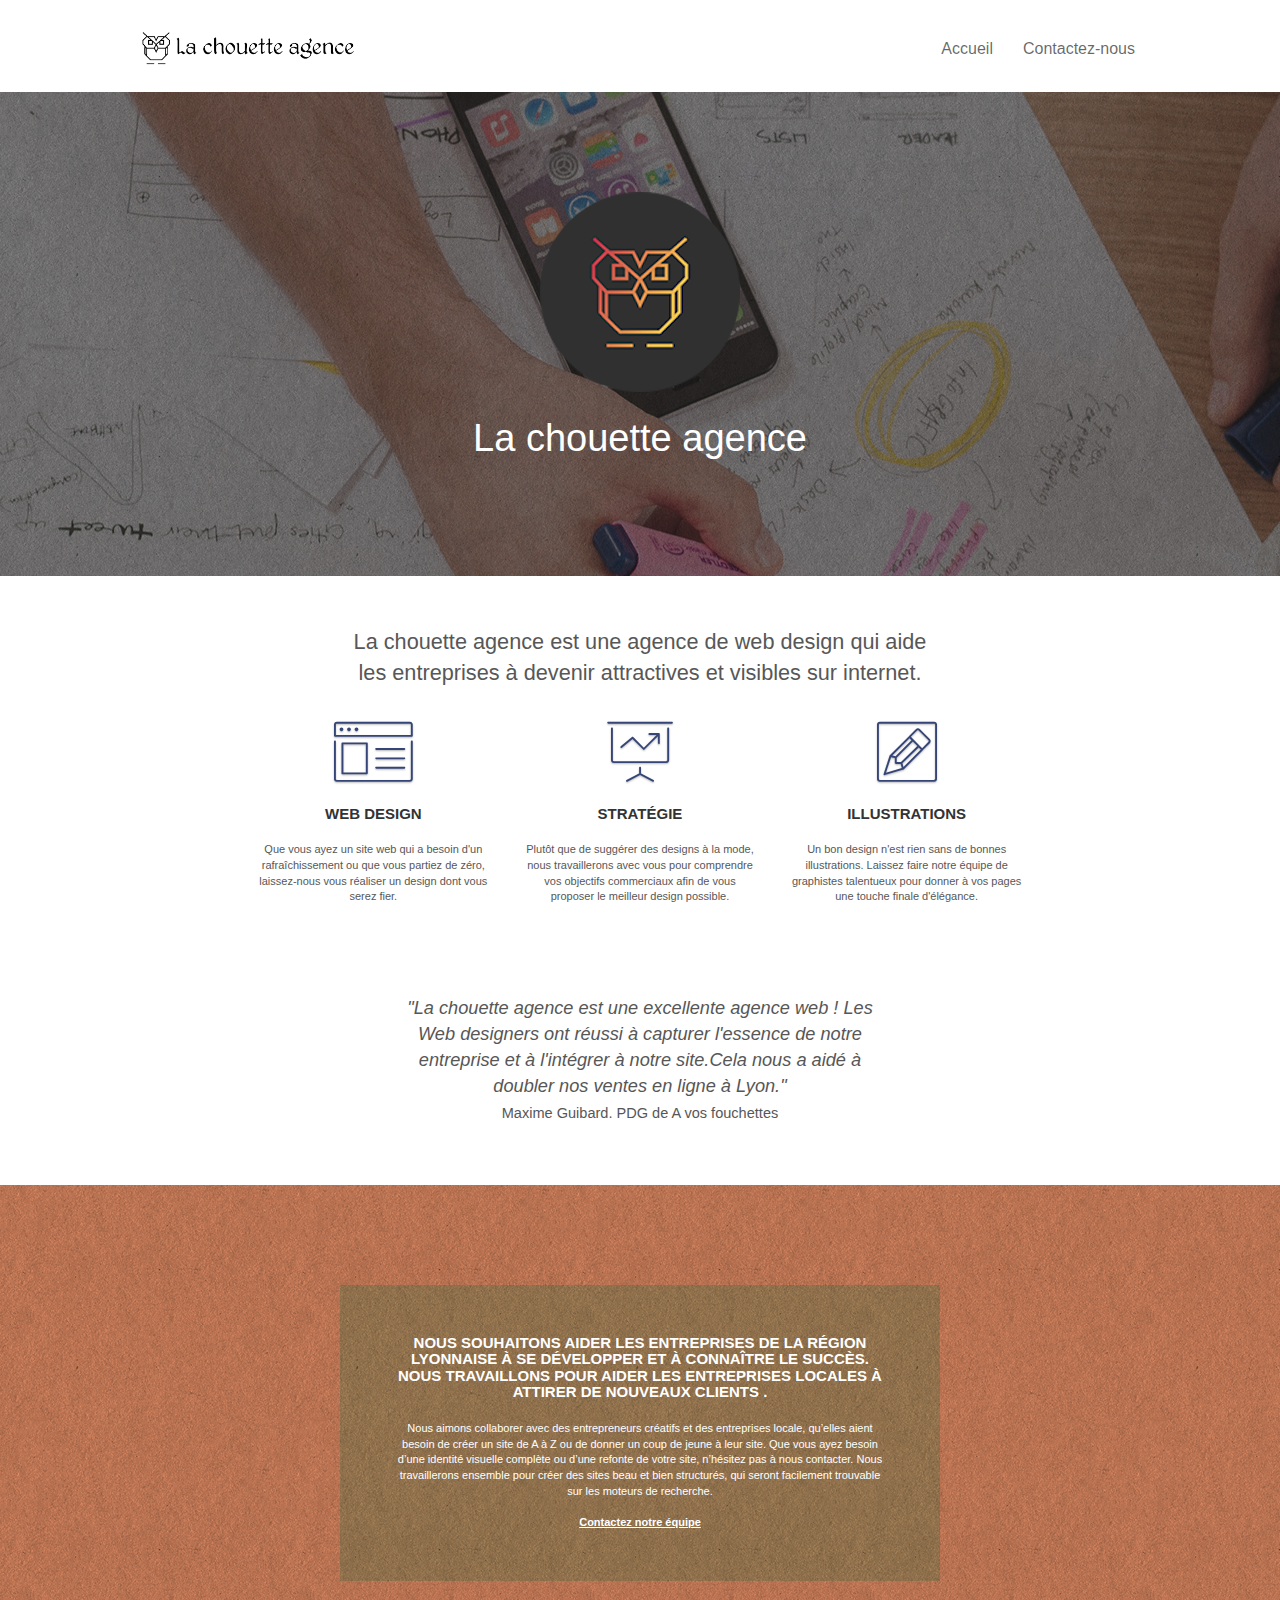
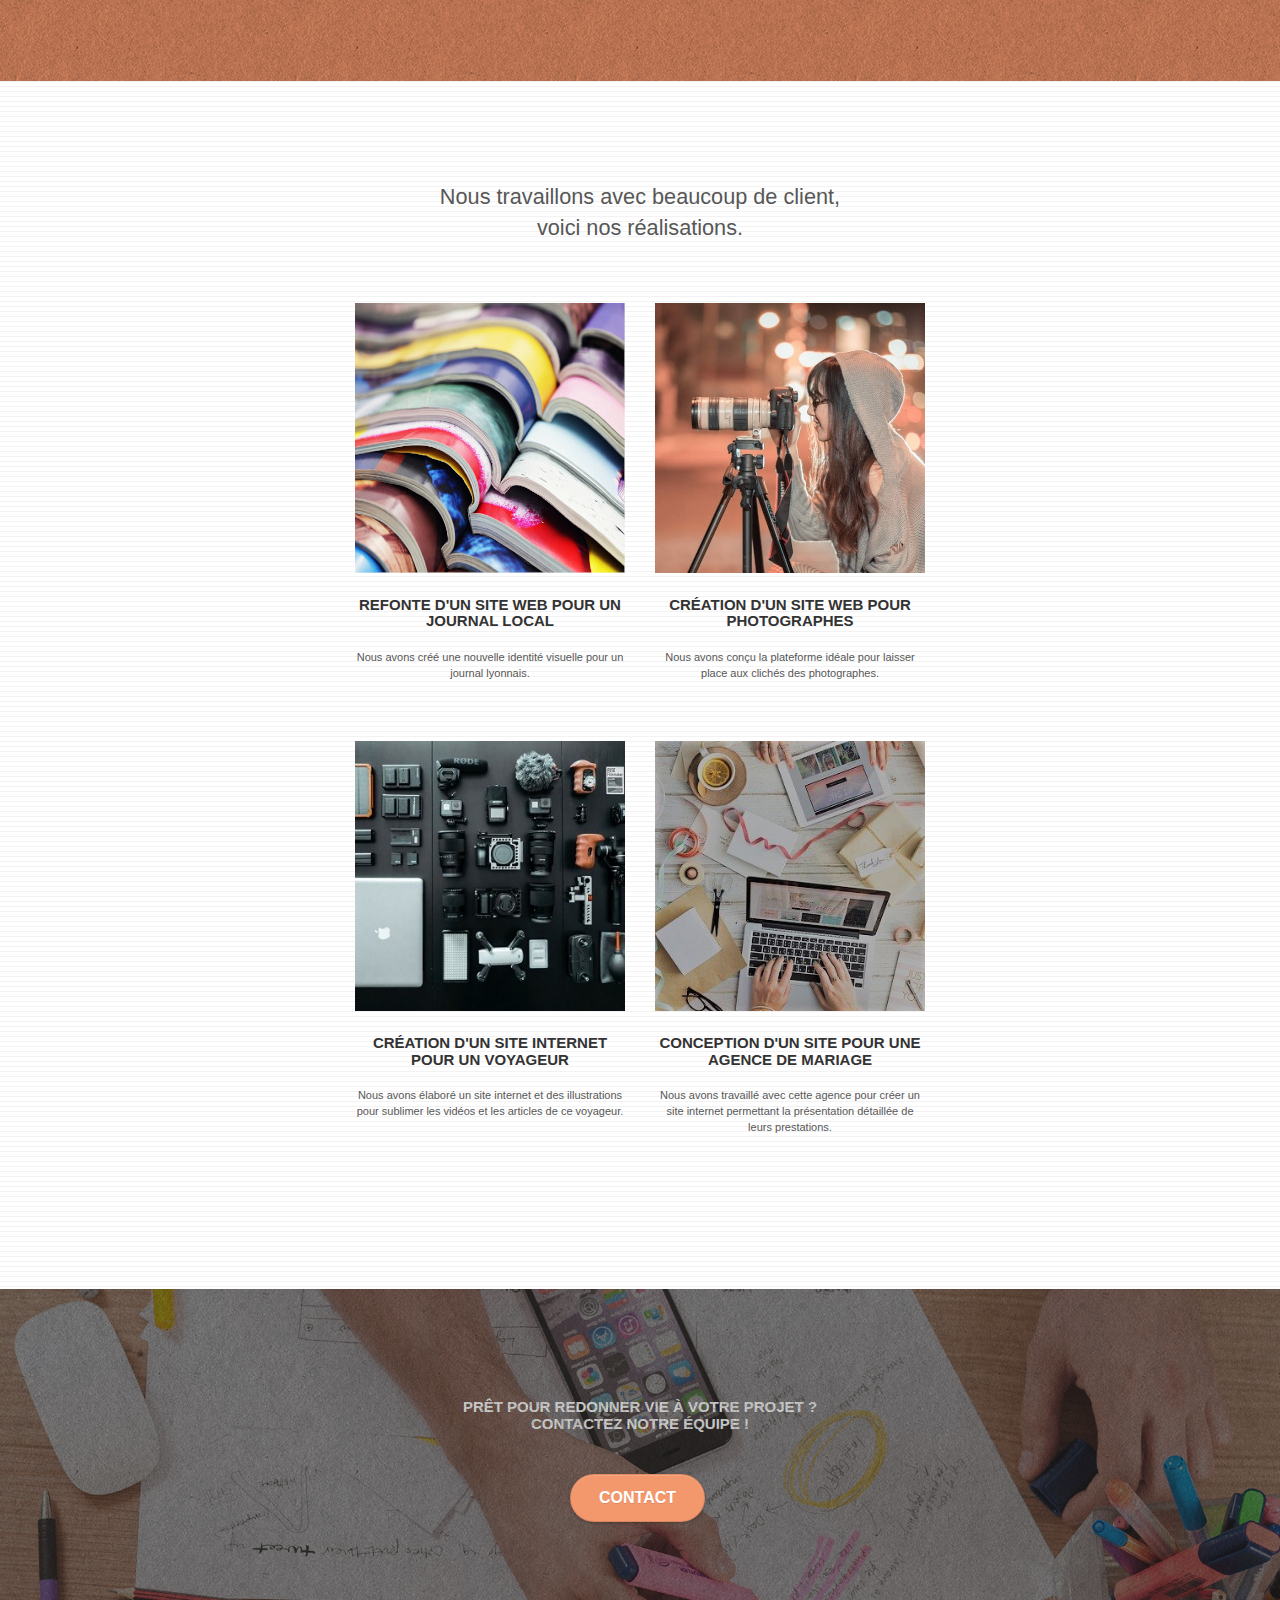
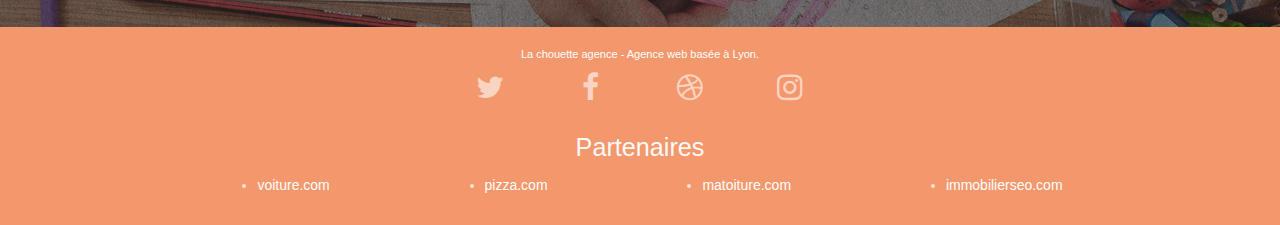
<file: index.html>
<!DOCTYPE html>
<html lang="fr" prefix="og: http://ogp.me/ns#">
<head>

	<meta charset="utf-8">
	<meta content="La chouette agence est une agence web design basée a Lyon qui aide les entreprises a devenir attractives et visibles sur internet" name="description">
	<meta content="width=device-width, initial-scale=1.0, viewport-fit=cover" name="viewport">
	<link href="favicon.jpg" rel="shortcut icon" type="image/png">

	<meta content="La chouette Agence" property="og:title">
	<meta content="website" property="og:type">
	<meta content="La chouette agence est une agence web design basée a Lyon qui aide les entreprises a devenir attractives et visibles sur internet" property="og:description">
	<meta content="https://huardyanis.github.io/projet-4/img/logo.png" property="og:image">
	<meta content="image/jpg" property="og:image:type">
	<meta content="Logo la chouette Agence" property="og:image:alt">
	<meta content="https://huardyanis.github.io/projet-4/" property="og:url">
	<meta content="200" property="og:image:width">
	<meta content="200" property="og:image:height">

	<link href="./css/bootstrap.min.css" rel="stylesheet" type="text/css">
	<link href="style.min.css" rel="stylesheet" type="text/css">
	<link href="./css/font-awesome.min.css" rel="stylesheet" type="text/css">
	<link href="./css/et-line.min.css" rel="stylesheet" type="text/css">

	<script src="./js/jquery-2.1.0.min.js" defer></script>
	<script src="./js/bootstrap.min.js" defer></script>
	<script src="./js/blocs.min.js" defer></script>
	<script defer src="./js/jquery.touchSwipe.min.js" defer></script>
	<script src="./js/gmaps.min.js" defer></script>

	<title>La chouette agence</title>

	<!-- Analytics -->

	<!-- Global site tag (gtag.js) - Google Analytics -->

	<script async src="https://www.googletagmanager.com/gtag/js?id=UA-167858997-1"></script>
	<script>
	    window.dataLayer = window.dataLayer || [];
	    function gtag(){dataLayer.push(arguments);}
	    gtag('js', new Date());

	    gtag('config', 'UA-167858997-1');
	</script>
	<!-- Analytics END -->	

</head>

<body>
	<!-- Principal conteneur -->
	<div class="page-container">
		<!-- bloc-0 -->
		<header class="bloc bgc-white l-bloc" id="bloc-0">
			<div class="container bloc-sm">
				<nav class="navbar row">
					<div class="navbar-header">
						<a class="navbar-brand" href="index.html"><img alt="paris web design logo agence web meilleure agence" src="img/la-chouette-agence.png"></a> <button class="ui-navbar-toggle navbar-toggle" data-target=".navbar-1" data-toggle="collapse" id="nav-toggle" type="button"><span class="sr-only">Toggle navigation</span><span class="icon-bar"></span><span class="icon-bar"></span><span class="icon-bar"></span></button>
					</div>
					<div class="collapse navbar-collapse navbar-1 special-dropdown-nav">
						<ul class="site-navigation nav navbar-nav">
							<li>
								<a href="index.html">Accueil</a>
							</li>
							<li>
								<a href="page2.html">Contactez-nous</a>
							</li>
						</ul>
					</div>
				</nav>
			</div>
		</header><!-- bloc-0 END -->
		<!-- bloc-1-presentation -->
		<section class="bloc bgc-dark-slate-blue bg-banniere d-bloc bg-t-edge bloc-bg-texture texture-paper b-parallax" id="bloc-1-hero">
			<div class="container bloc-lg">
				<div class="row tight-width-whitespace">
					<div class="col-sm-12">
						<img alt="La chouette agence, agence web paris, création logo paris" class="center-block image-resize-mode" src="img/logo.png">
						<h2 class="text-center hero-bloc-text tc-white">La chouette agence</h2>
					</div>
				</div>
			</div>
		</section><!-- bloc-1-presentation END -->
		<!-- bloc-2-services -->
		<section class="bloc bgc-white l-bloc" id="bloc-2-services">
			<div class="container bloc-md">
				<div class="row">
					<div class="col-sm-12 text-center">
						<p id="modif_text1">La chouette agence est une agence de web design qui aide<br>
						les entreprises à devenir attractives et visibles sur internet.</p>
					</div>
				</div>
				<div class="row voffset-lg med-width-whitespace">
					<article class="col-sm-4">
						<div class="text-center">
							<span class="et-icon-browser sm-shadow icon-dark-slate-blue icons icon-lg"></span>
						</div>
						<h3 class="mg-md text-center">Web design</h3>
						<p class="text-center">Que vous ayez un site web qui a besoin d'un rafraîchissement ou que vous partiez de zéro, laissez-nous vous réaliser un design dont vous serez fier.</p>
					</article>
					<article class="col-sm-4">
						<div class="text-center">
							<span class="et-icon-presentation sm-shadow icon-dark-slate-blue icons icon-lg"></span>
						</div>
						<h3 class="mg-md text-center">Stratégie</h3>
						<p class="text-center">Plutôt que de suggérer des designs à la mode, nous travaillerons avec vous pour comprendre vos objectifs commerciaux afin de vous proposer le meilleur design possible.<br></p>
					</article>
					<article class="col-sm-4">
						<div class="text-center">
							<span class="et-icon-edit sm-shadow icon-dark-slate-blue icons icon-lg"></span>
						</div>
						<h3 class="mg-md text-center">Illustrations</h3>
						<p class="text-center">Un bon design n'est rien sans de bonnes illustrations. Laissez faire notre équipe de graphistes talentueux pour donner à vos pages une touche finale d'élégance.</p>
					</article>
				</div>
				<div class="row voffset-lg voffset">
					<div class="col-xs-12 col-md-8 col-md-offset-2 text-center">
						<p id="modif_text2">"La chouette agence est une excellente agence web ! Les<br>
						Web designers ont réussi à capturer l'essence de notre<br>
						entreprise et à l'intégrer à notre site.Cela nous a aidé à<br>
						doubler nos ventes en ligne à Lyon."<br>
						<span id="modif_span_text2">Maxime Guibard. PDG de A vos fouchettes</span></p>
					</div>
				</div>
			</div>
		</section><!-- bloc-2-services END -->
		<!-- bloc-3-what-i-do -->
		<section class="bloc tc-white bgc-atomic-tangerine bg-presentation d-bloc bloc-bg-texture texture-paper b-parallax" id="bloc-3-what-i-do">
			<div class="container bloc-lg">
				<article class="row tight-width-whitespace black-background">
					<div class="col-sm-12">
						<h3 class="mg-md text-center tc-white">Nous souhaitons aider les entreprises de la région Lyonnaise à se développer et à connaître le succès. Nous travaillons pour aider les entreprises locales à attirer de nouveaux clients .<br></h3>
						<p class="text-center white">Nous aimons collaborer avec des entrepreneurs créatifs et des entreprises locale, qu’elles aient besoin de créer un site de A à Z ou de donner un coup de jeune à leur site. Que vous ayez besoin d’une identité visuelle complète ou d’une refonte de votre site, n’hésitez pas à nous contacter. Nous travaillerons ensemble pour créer des sites beau et bien structurés, qui seront facilement trouvable sur les moteurs de recherche.<br>
						<br>
						<a class="ltc-white bold-link" href="page2.html">Contactez notre équipe</a><br></p>
					</div>
				</article>
			</div>
		</section><!-- bloc-3-what-i-do END -->
		<!-- bloc-4-portfolio -->
		<section class="bloc bgc-white bg-lines-h2-bg bg-repeat l-bloc" id="bloc-4-portfolio">
			<div class="container bloc-lg">
				<div class="row">
					<div class="col-sm-12 text-center">
						<p id="modif_text3">Nous travaillons avec beaucoup de client,<br>
						voici nos réalisations.</p>
					</div>
				</div>
				<div class="row tight-width-whitespace portfolio-row">
					<article class="col-sm-6">
						<a data-caption="Refonte d'un site web pour un journal local" data-frame="snapshot-lb" data-gallery-id="gallery-1" data-lightbox="img/1.jpg" href="#"><img alt="paris web design logo agence web meilleure agence et refonte site web journal" class="img-responsive portfolio-thumb img_1" src="img/1.jpg"></a>
						<h3 class="mg-md text-center">Refonte d'un site web pour un journal local</h3>
						<p class="text-center">Nous avons créé une nouvelle identité visuelle pour un journal lyonnais.</p>
					</article>
					<article class="col-sm-6">
						<a data-caption="Création d'un site web pour photographes" data-frame="snapshot-lb" data-gallery-id="gallery-1" data-lightbox="img/2.jpg" href="#"><img alt="paris web design logo agence web meilleure agence, Création d'un site web pour photographes" class="img-responsive portfolio-thumb img_1" src="img/2.jpg"></a>
						<h3 class="mg-md text-center">Création d'un site web pour photographes</h3>
						<p class="text-center">Nous avons conçu la plateforme idéale pour laisser place aux clichés des photographes.</p>
					</article>
				</div>
				<div class="row tight-width-whitespace portfolio-row">
					<article class="col-sm-6">
						<a data-caption="Création d'un site internet pour un voyageur" data-frame="snapshot-lb" data-gallery-id="gallery-1" data-lightbox="img/3.jpg" href="#"><img alt="paris web design logo agence web meilleure agence, Création d'un site web pour voyageur" class="img-responsive portfolio-thumb img_2" src="img/3.jpg"></a>
						<h3 class="mg-md text-center">Création d'un site internet pour un voyageur</h3>
						<p class="text-center">Nous avons élaboré un site internet et des illustrations pour sublimer les vidéos et les articles de ce voyageur.</p>
					</article>
					<article class="col-sm-6">
						<a data-caption="Conception d'un site pour une agence de mariage" data-frame="snapshot-lb" data-gallery-id="gallery-1" data-lightbox="img/4.jpg" href="#"><img alt="paris web design logo agence web meilleure agence, Création d'un site web pour agence de mariage" class="img-responsive portfolio-thumb img_2" src="img/4.jpg"></a>
						<h3 class="mg-md text-center">Conception d'un site pour une agence de mariage</h3>
						<p class="text-center">Nous avons travaillé avec cette agence pour créer un site internet permettant la présentation détaillée de leurs prestations.</p>
					</article>
				</div>
			</div>
		</section><!-- bloc-4-portfolio END -->
		<!-- bloc-5-cta -->
		<section class="bloc bgc-dark-slate-blue bg-banniere d-bloc bloc-bg-texture texture-paper" id="bloc-5-cta">
			<div class="container bloc-lg">
				<div class="row">
					<h3 class="mg-md text-center tc-white">Prêt pour redonner vie à votre projet ?<br>
					Contactez notre équipe !</h3>
					<div class="col-sm-12 text-center">
						<a class="btn btn-atomic-tangerine btn-clean btn-rd btn-lg cta-hero" href="page2.html">Contact</a>
					</div>
				</div>
			</div>
		</section><!-- bloc-5-cta END -->
		<!-- Footer - bloc-8 -->
		<footer class="bloc bgc-atomic-tangerine d-bloc" id="bloc-8">
			<div class="container bloc-sm">
				<div class="row">
					<div class="col-sm-12">
						<p class="text-center white">La chouette agence - Agence web basée à Lyon.<br></p>
						<div class="row row-no-gutters social" id="reseaux">
							<div class="col-sm-3">
								<div class="text-center">
									<a class="social" href="index.html"><span class="fa fa-twitter icon-md"></span></a>
								</div>
							</div>
							<div class="col-sm-3">
								<div class="text-center">
									<a class="social" href="index.html"><span class="fa fa-facebook icon-md"></span></a>
								</div>
							</div>
							<div class="col-sm-3">
								<div class="text-center">
									<a class="social" href="index.html"><span class="fa fa-dribbble icon-md"></span></a>
								</div>
							</div>
							<div class="col-sm-3">
								<div class="text-center">
									<a class="social" href="index.html"><span class="fa fa-instagram icon-md"></span></a>
								</div>
							</div>
						</div>
						<div class="row">
							<div class="col-sm-4">
								<p id="partner">Partenaires</p>
								<ul id="ul_partner">
									<li>
										<a href="voiture.com">voiture.com</a>
									</li>
									<li>
										<a href="pizza.com">pizza.com</a>
									</li>
									<li>
										<a href="matoiture.com">matoiture.com</a>
									</li>
									<li>
										<a href="immobilierseo.com">immobilierseo.com</a>
									</li>
								</ul>
							</div>
						</div>
					</div>
				</div>
			</div>
		</footer><!-- Footer - bloc-8 END -->
	</div><!-- Principal conteneur END -->
</body>
</html>
</file>
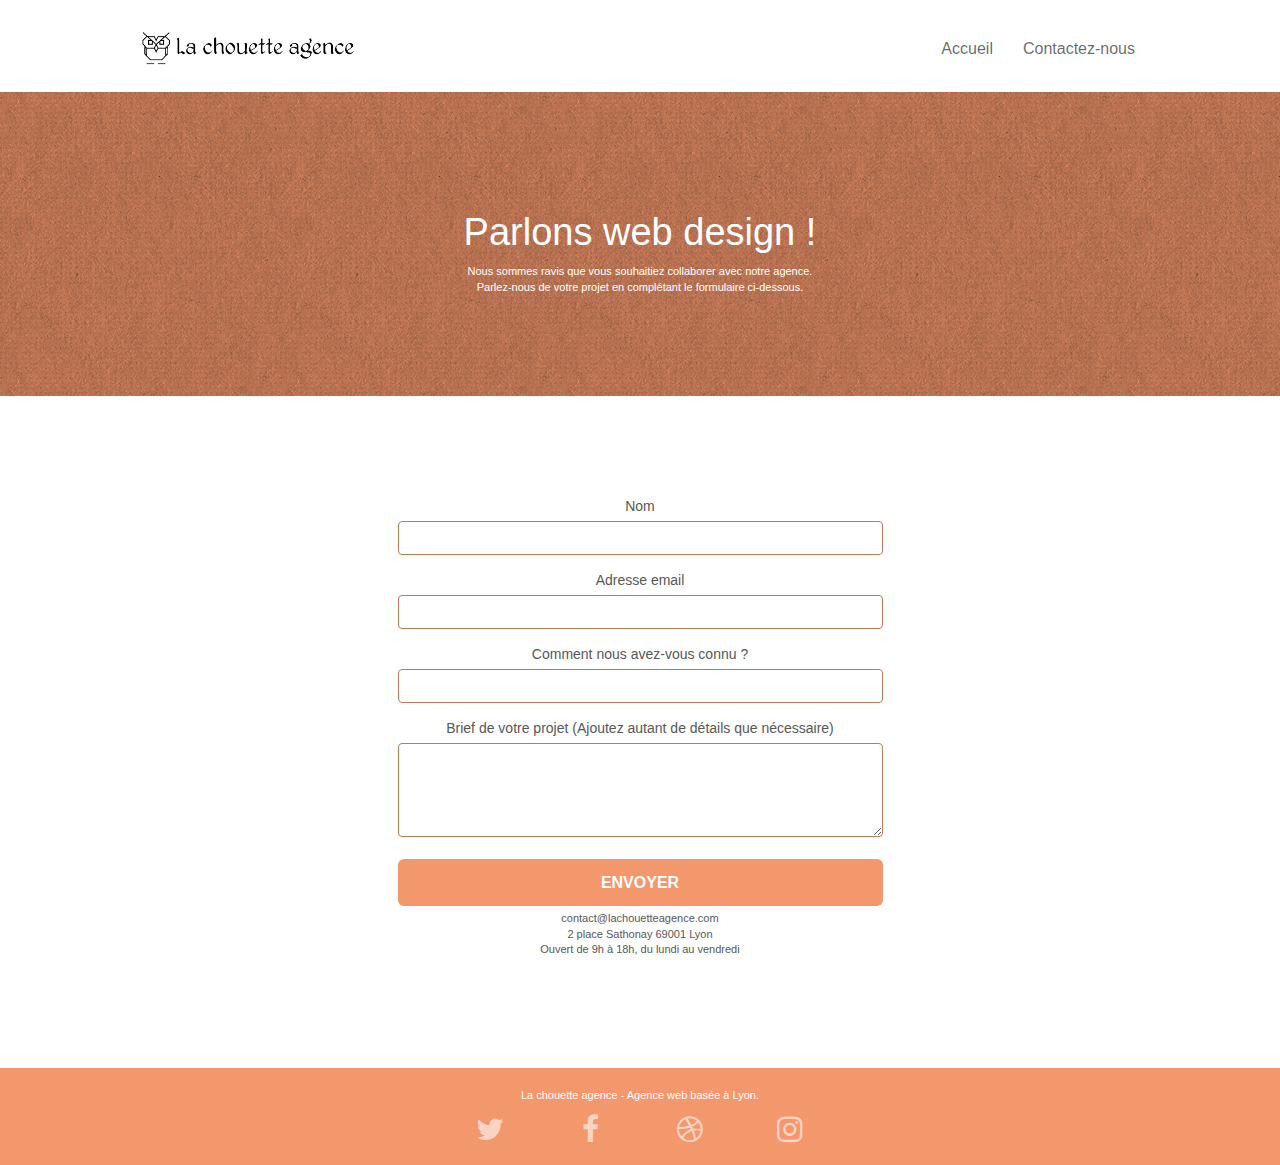
<file: page2.html>
<!DOCTYPE html>
<html lang="fr">
<head>

	<meta charset="utf-8">
	<meta content="" name="keywords">
	<meta content="La chouette agence est une agence web design basée a Lyon qui aide les entreprises a devenir attractives et visibles sur internet" name="description">
	<meta content="width=device-width, initial-scale=1.0, viewport-fit=cover" name="viewport">

	<link href="favicon.jpg" rel="shortcut icon" type="image/png">
	<link href="./css/bootstrap.min.css" rel="stylesheet" type="text/css">
	<link href="style.min.css" rel="stylesheet" type="text/css">
	<link href="./css/font-awesome.min.css" rel="stylesheet" type="text/css">
	<link href="./css/et-line.min.css" rel="stylesheet" type="text/css">

	<script src="./js/jquery-2.1.0.min.js" defer></script>
	<script src="./js/bootstrap.min.js" defer></script>
	<script src="./js/blocs.min.js" defer></script>
	<script defer src="./js/jquery.touchSwipe.min.js" defer></script>
	<script src="./js/gmaps.min.js" defer></script>

	<title>La chouette agence contact</title>

	<!-- Analytics -->
	<!-- Global site tag (gtag.js) - Google Analytics -->

	<script async src="https://www.googletagmanager.com/gtag/js?id=UA-167858997-1">
	</script>
	<script>
	 window.dataLayer = window.dataLayer || [];
	 function gtag(){dataLayer.push(arguments);}
	 gtag('js', new Date());

	 gtag('config', 'UA-167858997-1');
	</script><!-- Analytics END -->

</head>
<body>
	<!-- Principal conteneur -->
	<div class="page-container">
		<!-- bloc-0 -->
		<header class="bloc bgc-white l-bloc" id="bloc-0">
			<div class="container bloc-sm">
				<nav class="navbar row">
					<div class="navbar-header">
						<a class="navbar-brand" href="index.html"><img alt="paris web design logo agence web meilleure agence" src="img/la-chouette-agence.png"></a> <button class="ui-navbar-toggle navbar-toggle" data-target=".navbar-1" data-toggle="collapse" id="nav-toggle" type="button"><span class="sr-only">Toggle navigation</span><span class="icon-bar"></span><span class="icon-bar"></span><span class="icon-bar"></span></button>
					</div>
					<div class="collapse navbar-collapse navbar-1 special-dropdown-nav">
						<ul class="site-navigation nav navbar-nav">
							<li>
								<a href="index.html">Accueil</a>
							</li>
							<li>
								<a href="page2.html">Contactez-nous</a>
							</li>
						</ul>
					</div>
				</nav>
			</div>
		</header><!-- bloc-0 END -->
		<!-- bloc-6 -->
		<div class="bloc bg-dots-bg bg-repeat bgc-atomic-tangerine d-bloc bloc-bg-texture texture-paper" id="bloc-6">
			<div class="container bloc-lg">
				<div class="row">
					<div class="col-sm-12">
						<h1 class="text-center hero-bloc-text tc-white">Parlons web design !</h1>
						<p class="text-center mg-lg tc-white tight-width-whitespace">Nous sommes ravis que vous souhaitiez collaborer avec notre agence.<br>
						Parlez-nous de votre projet en complétant le formulaire ci-dessous.</p>
					</div>
				</div>
			</div>
		</div><!-- bloc-6 END -->
		<!-- bloc-7 -->
		<div class="bloc bgc-white l-bloc" id="bloc-7">
			<div class="container bloc-lg">
				<div class="row" id="modif_form">
					<div class="col-sm-6" id="center_form">
						<form id="form_1" name="form_1" novalidate="">
							<div class="form-group">
								<label for="name">Nom</label> <input class="form-control" id="name" name="name" required="">
							</div>
							<div class="form-group">
								<label for="email">Adresse email</label> <input class="form-control" id="email" name="email" required="" type="email">
							</div>
							<div class="form-group">
								<label for="input_504">Comment nous avez-vous connu ?</label> <input class="form-control" id="input_504" name="text" type="text">
							</div>
							<div class="form-group">
								<label for="message">Brief de votre projet (Ajoutez autant de détails que nécessaire)<br></label> 
								<textarea class="form-control" cols="50" id="message" name="message" required="" rows="4"></textarea>
							</div><button class="bloc-button btn btn-lg btn-block cta-hero btn-atomic-tangerine" type="submit">Envoyer</button>
						</form>
					</div>
					<div class="col-sm-6" id="modif_adresse">
						<p>contact@lachouetteagence.com<br>
						2 place Sathonay 69001 Lyon<br>
						Ouvert de 9h à 18h, du lundi au vendredi<br></p>
					</div>
				</div>
			</div>
		</div><!-- bloc-7 END -->
		<!-- ScrollToTop Button -->
		<a class="bloc-button btn btn-d scrollToTop" onclick="scrollToTarget('1')"><span class="fa fa-chevron-up"></span></a> <!-- ScrollToTop Button END-->
		 <!-- Footer - bloc-8 -->
		<div class="bloc bgc-atomic-tangerine d-bloc" id="bloc-8">
			<div class="container bloc-sm">
				<div class="row">
					<div class="col-sm-12">
						<p class="text-center white">La chouette agence - Agence web basée à Lyon.<br></p>
						<div class="row row-no-gutters social" id="reseaux">
							<div class="col-sm-3">
								<div class="text-center">
									<a class="social" href="index.html"><span class="fa fa-twitter icon-md"></span></a>
								</div>
							</div>
							<div class="col-sm-3">
								<div class="text-center">
									<a class="social" href="index.html"><span class="fa fa-facebook icon-md"></span></a>
								</div>
							</div>
							<div class="col-sm-3">
								<div class="text-center">
									<a class="social" href="index.html"><span class="fa fa-dribbble icon-md"></span></a>
								</div>
							</div>
							<div class="col-sm-3">
								<div class="text-center">
									<a class="social" href="index.html"><span class="fa fa-instagram icon-md"></span></a>
								</div>
							</div>
						</div>
					</div>
				</div>
			</div>
		</div><!-- Footer - bloc-8 END -->
	</div><!-- Principal conteneur END -->
</body>
</html>
</file>
<file: style.min.css>
body{margin:0;padding:0;overflow-x:hidden;-webkit-font-smoothing:antialiased;-moz-osx-font-smoothing:grayscale}a,button{transition:all .3s ease-in-out;outline:none!important}a:hover{text-decoration:none;cursor:pointer}#page-loading-blocs-notifaction{position:fixed;top:0;bottom:0;width:100%;z-index:100000;background:#FFF url(img/pageload-spinner.gif) no-repeat center center}.bloc{width:100%;clear:both;background:50% 50% no-repeat;padding:0 50px;-webkit-background-size:cover;-moz-background-size:cover;-o-background-size:cover;background-size:cover;position:relative}.bloc .container{padding-left:0;padding-right:0}.bloc-lg{padding:100px 50px}.bloc-md{padding:50px}.bloc-sm{padding:20px 50px}.bg-center,.bg-l-edge,.bg-r-edge,.bg-t-edge,.bg-b-edge,.bg-tl-edge,.bg-bl-edge,.bg-tr-edge,.bg-br-edge,.bg-repeat{-webkit-background-size:auto!important;-moz-background-size:auto!important;-o-background-size:auto!important;background-size:auto!important}.bg-repeat{background:repeat}.bg-t-edge{background:top no-repeat}.bloc-bg-texture::before{content:"";background-size:2px 2px;position:absolute;top:0;bottom:0;left:0;right:0}.texture-paper::before{background:url(img/texture-paper.png);background-size:280px 280px}.b-parallax{background-attachment:fixed}.d-bloc{color:rgba(255,255,255,.7)}.d-bloc button:hover{color:rgba(255,255,255,.9)}.d-bloc .icon-round,.d-bloc .icon-square,.d-bloc .icon-rounded,.d-bloc .icon-semi-rounded-a,.d-bloc .icon-semi-rounded-b{border-color:rgba(255,255,255,.9)}.d-bloc .divider-h span{border-color:rgba(255,255,255,.2)}.d-bloc .a-btn,.d-bloc .navbar a,.d-bloc .navbar-brand,.d-bloc a .icon-sm,.d-bloc a .icon-md,.d-bloc a .icon-lg,.d-bloc a .icon-xl,.d-bloc h1 a,.d-bloc h2 a,.d-bloc h3 a,.d-bloc h4 a,.d-bloc h5 a,.d-bloc h6 a,.d-bloc p a{color:rgba(255,255,255,.6)}.d-bloc .a-btn:hover,.d-bloc .navbar a:hover,.d-bloc .navbar-brand:hover,.d-bloc a:hover .icon-sm,.d-bloc a:hover .icon-md,.d-bloc a:hover .icon-lg,.d-bloc a:hover .icon-xl,.d-bloc h1 a:hover,.d-bloc h2 a:hover,.d-bloc h3 a:hover,.d-bloc h4 a:hover,.d-bloc h5 a:hover,.d-bloc h6 a:hover,.d-bloc p a:hover{color:rgba(255,255,255,1)}.d-bloc .navbar-toggle .icon-bar{background:rgba(255,255,255,1)}.d-bloc .btn-wire,.d-bloc .btn-wire:hover{color:rgba(255,255,255,1);border-color:rgba(255,255,255,1)}.d-bloc .panel{color:rgba(0,0,0,.5)}.d-bloc .panel button:hover{color:rgba(0,0,0,.7)}.d-bloc .panel icon{border-color:rgba(0,0,0,.7)}.d-bloc .panel .divider-h span{border-color:rgba(0,0,0,.1)}.d-bloc .panel .a-btn{color:rgba(0,0,0,.6)}.d-bloc .panel .a-btn:hover{color:rgba(0,0,0,1)}.d-bloc .panel .btn-wire,.d-bloc .panel .btn-wire:hover{color:rgba(0,0,0,.7);border-color:rgba(0,0,0,.3)}.d-bloc .panel,.l-bloc{color:rgba(0,0,0,.5)}.d-bloc .panel button:hover,.l-bloc button:hover{color:rgba(0,0,0,.7)}.l-bloc .icon-round,.l-bloc .icon-square,.l-bloc .icon-rounded,.l-bloc .icon-semi-rounded-a,.l-bloc .icon-semi-rounded-b{border-color:rgba(0,0,0,.7)}.d-bloc .panel .divider-h span,.l-bloc .divider-h span{border-color:rgba(0,0,0,.1)}.d-bloc .panel .a-btn,.l-bloc .a-btn,.l-bloc .navbar a,.l-bloc .navbar-brand,.l-bloc a .icon-sm,.l-bloc a .icon-md,.l-bloc a .icon-lg,.l-bloc a .icon-xl,.l-bloc h1 a,.l-bloc h2 a,.l-bloc h3 a,.l-bloc h4 a,.l-bloc h5 a,.l-bloc h6 a,.l-bloc p a{color:rgba(0,0,0,.6)}.d-bloc .panel .a-btn:hover,.l-bloc .a-btn:hover,.l-bloc .navbar a:hover,.l-bloc .navbar-brand:hover,.l-bloc a:hover .icon-sm,.l-bloc a:hover .icon-md,.l-bloc a:hover .icon-lg,.l-bloc a:hover .icon-xl,.l-bloc h1 a:hover,.l-bloc h2 a:hover,.l-bloc h3 a:hover,.l-bloc h4 a:hover,.l-bloc h5 a:hover,.l-bloc h6 a:hover,.l-bloc p a:hover{color:rgba(0,0,0,1)}.l-bloc .navbar-toggle .icon-bar{color:rgba(0,0,0,.6)}.d-bloc .panel .btn-wire,.d-bloc .panel .btn-wire:hover,.l-bloc .btn-wire,.l-bloc .btn-wire:hover{color:rgba(0,0,0,.7);border-color:rgba(0,0,0,.3)}.voffset{margin-top:30px}.voffset-lg{margin-top:80px}.row-no-gutters{margin-right:0;margin-left:0}.row.row-no-gutters>[class^="col-"],.row.row-no-gutters>[class*=" col-"]{padding-right:0;padding-left:0}#bloc-1-hero h1{font-size:32px}.navbar{margin-bottom:0;z-index:1}.navbar-brand{height:auto;padding:3px 15px;font-size:25px;font-weight:400;font-weight:600;line-height:44px}.navbar-brand img{max-height:200px;margin:0 5px 0 0;display:inline}.navbar-brand img[src$=svg]{min-width:100px}.nav-center .navbar-brand img{margin:0}.navbar .nav{padding-top:2px;margin-right:-16px;float:right;z-index:1}.nav>li{float:left;margin-top:4px;font-size:16px}.navbar-nav .open .dropdown-menu>li>a{text-align:inherit}.nav>li a:hover,.nav>li a:focus{background:transparent}.navbar-toggle{margin:10px 10px 0 0;border:0}.navbar-toggle:hover{background:transparent!important}.navbar-toggle .icon-bar{background-color:rgba(0,0,0,.5);width:26px}.nav-invert .navbar .nav{float:left}.nav-invert .navbar-header,.nav-invert .navbar-brand{float:right;position:relative;z-index:2}@media (min-width:768px){.site-navigation{position:absolute;top:50%;right:20px;transform:translate(0,-50%);-webkit-transform:translateY(-50%)}.nav>li .dropdown-menu a,.nav>li .dropdown-menu a:hover{color:#484848}.nav-invert .site-navigation{left:0;right:0}.nav-center{text-align:center}.nav-center .navbar-header{width:100%}.nav-center .navbar-header,.nav-center .navbar-brand,.nav-center .nav>li{float:none;display:inline-block}.nav-center .site-navigation{position:relative;width:100%;right:0;margin-right:0;margin-top:20px}.nav-center.mini-nav .navbar-toggle{float:none;margin:10px auto 0}}.nav>li>.dropdown a{background:none!important;display:block;padding:14px 15px}nav .caret{margin:0 5px}.dropdown-menu .dropdown-menu{top:-8px;left:100%}.dropdown-menu .dropmenu-flow-right{top:100%;left:0;margin-left:-1px;border-top-left-radius:0;border-top-right-radius:0}.dropdown-menu .dropdown span{border:4px solid #000;border-top-color:transparent;border-right-color:transparent;border-bottom-color:transparent;margin:6px -5px 0 0!important;float:right}.mg-md{margin-top:10px;margin-bottom:20px}.mg-lg{margin-top:10px;margin-bottom:40px}.btn{margin:0 5px 5px 0}.btn.pull-right{margin:0 0 5px 5px}.btn-d,.btn-d:hover,.btn-d:focus{color:#FFF;background:rgba(0,0,0,.3)}button{outline:none!important}.btn-rd{border-radius:40px}.btn-clean{border:1px solid rgba(0,0,0,.08);border-bottom-color:rgba(0,0,0,.1);text-shadow:0 1px 0 rgba(0,0,1,.1);box-shadow:0 1px 3px rgba(0,0,1,.25),inset 0 1px 0 0 rgba(255,255,255,.15)}.icon-md{font-size:30px!important}.icon-lg{font-size:60px!important}.sm-shadow{text-shadow:0 1px 2px rgba(0,0,0,.3)}.panel-sq,.panel-sq .panel-heading,.panel-sq .panel-footer{border-radius:0}.panel-rd{border-radius:30px}.panel-rd .panel-heading{border-radius:29px 29px 0 0}.panel-rd .panel-footer{border-radius:0 0 29px 29px}.form-control{border-color:rgba(0,0,0,.1);box-shadow:none}.scrollToTop{width:40px;height:40px;position:fixed;bottom:20px;right:20px;opacity:0;z-index:500;transition:all .3s ease-in-out}.scrollToTop span{margin-top:6px}.showScrollTop{font-size:14px;opacity:1}a[data-lightbox]{position:relative;display:block;text-align:center}a[data-lightbox]:hover::before{content:"+";font-family:"HelveticaNeue-Light","Helvetica Neue Light","Helvetica Neue",Helvetica,Arial;font-size:32px;width:50px;height:50px;margin-left:-25px;border-radius:50%;background:rgba(0,0,0,.6);color:#FFF;font-weight:100;z-index:1;position:absolute;top:50%;transform:translateY(-50%);-webkit-transform:translateY(-50%)}a[data-lightbox]:hover img{opacity:.6;-webkit-animation-fill-mode:none;animation-fill-mode:none}#lightbox-modal{display:flex;align-items:center}#lightbox-modal .modal-dialog{width:90%;max-width:900px;margin:0 auto 0}#lightbox-modal .modal-dialog img{max-height:90vh;margin:0 auto}.lightbox-caption{padding:20px;color:#FFF;background:rgba(0,0,0,.5);position:absolute;left:15px;right:15px;bottom:5px}.close-lightbox{color:#FFF;font-size:30px;position:absolute;top:20px;right:20px;z-index:20;background:rgba(0,0,0,.5);border:none;line-height:30px;padding:0 9px 5px;opacity:.3}.close-lightbox:hover,.next-lightbox:hover,.prev-lightbox:hover{opacity:1;color:#FFF}.next-lightbox,.prev-lightbox{font-size:20px;color:rgba(255,255,255,.9);background:rgba(0,0,0,.5);transition:all .2s ease-in-out;position:absolute;top:45%;z-index:1;opacity:.4}.next-lightbox{padding:6px 8px 1px 13px;right:25px}.prev-lightbox{padding:6px 13px 1px 10px;left:25px}.snapshot-lb .modal-body{padding-bottom:45px}.snapshot-lb .lightbox-caption{padding:0;color:rgba(0,0,0,.5);background:none}h1,h2,h3,h4,h5,h6,p,label,.btn,a{font-family:"helvetica";font-weight:400;color:#575757}.container{max-width:1000px}.hero-bloc-text{font-size:38px}.hero-bloc-text-sub{font-size:36px}.statement-bloc-text{line-height:26px;font-style:italic;font-size:20px;text-align:center;font-weight:lighter;max-width:520px;margin:auto auto auto auto}p{font-size:11px}.tight-width-whitespace{max-width:600px;margin:auto auto auto auto}.h1{font-size:20px;font-family:"Open Sans"}.cta-hero{margin-top:22px;color:#FFFFFF!important;text-transform:uppercase;padding:12px 28px 12px 28px;font-size:16px;font-weight:700}.social{max-width:400px;margin:auto auto auto auto}h2{font-size:22px;line-height:1.4em}h3{font-size:15px;text-transform:uppercase;font-weight:700;color:#333333!important}.med-width-whitespace{max-width:800px;margin:auto auto auto auto;box-shadow:0 0 0 #000}h1{color:#333333!important}h4{color:#333333!important}.icons{margin-bottom:14px;margin-top:24px}.white{color:#FFFFFF!important}.portfolio-thumb{margin-bottom:24px}.portfolio-row{margin-bottom:44px;margin-top:50px}.avatar{box-shadow:0 4px 9px rgba(0,0,0,.3)}.black-background{background-color:rgba(165,147,99,.7);padding:40px 40px 40px 40px}.bold-link{font-weight:900;text-decoration:underline!important}.bgc-white{background-color:#FFF}.bgc-dark-slate-blue{background-color:#364577}.bgc-atomic-tangerine{background-color:#F3976C}.tc-white{color:white!important}.btn-atomic-tangerine{background:#F3976C;color:#FFFFFF!important}.btn-atomic-tangerine:hover{background:#c27956!important;color:#FFFFFF!important}.ltc-white{color:#FFFFFF!important}.ltc-white:hover{color:#cccccc!important}.ltc-atomic-tangerine{color:#F3976C!important}.ltc-atomic-tangerine:hover{color:#c27956!important}.icon-dark-slate-blue{color:#364577!important;border-color:#364577!important}.bg-dots-bg{background-image:url(img/dots-bg.png)}.bg-lines-h2-bg{background-image:url(img/lines-h2-bg.png)}.bg-banniere{background-image:url(img/la-chouette-agence-banniere.jpg)}.bg-presentation{background-image:url(img/image-de-presentation.jpg)}@media (max-width:1024px){.bloc{padding-left:20px;padding-right:20px}.bloc.full-width-bloc,.bloc-tile-2.full-width-bloc .container,.bloc-tile-3.full-width-bloc .container,.bloc-tile-4.full-width-bloc .container{padding-left:0;padding-right:0}}@media (max-width:992px) and (min-width:768px){.navbar .nav{max-width:80%}.nav-center.navbar .nav{max-width:100%}}@media only screen and (min-device-width:768px) and (max-device-width:1024px) and (orientation:landscape){.b-parallax{background-attachment:scroll}}@media only screen and (min-device-width:1024px) and (max-device-width:1366px) and (-webkit-min-device-pixel-ratio:1.5){.b-parallax{background-attachment:scroll}}@media (max-width:991px){.container{width:100%}.b-parallax{background-attachment:scroll}.page-container,#hero-bloc{overflow-x:hidden;position:relative}.bloc-group,.bloc-group .bloc{display:block;width:100%}.bloc-fill-screen .fill-bloc-top-edge,.bloc-fill-screen .fill-bloc-bottom-edge{padding:0 20px;padding-left:constant(safe-area-inset-left);padding-right:constant(safe-area-inset-right)}}@media screen and (max-width:767px){.page-container{overflow-x:hidden;position:relative}h1,h2,h3,h4,h5,h6,p,#disqus_thread{padding-left:10px!important;padding-right:10px!important}.b-parallax{background-attachment:scroll}.navbar .nav{padding-top:0;border-top:1px solid rgba(0,0,0,.2);float:none!important}.navbar.row{margin-left:0;margin-right:0}.site-navigation{position:inherit;transform:none;-webkit-transform:none;-ms-transform:none}.nav>li{margin-top:0;border-bottom:1px solid rgba(0,0,0,.1);background:rgba(0,0,0,.05);text-align:left;padding-left:15px;width:100%}.nav>li:hover{background:rgba(0,0,0,.08)}.dropdown .dropdown a .caret{float:none;margin:5px 0 0 10px!important;border:4px solid #000;border-bottom-color:transparent;border-right-color:transparent;border-left-color:transparent}#hero-bloc .navbar .nav{background:rgba(0,0,0,.8)}#hero-bloc .navbar .nav a{color:rgba(255,255,255,.6)}.hero{padding:50px 0}.hero-nav{left:-1px;right:-1px}.navbar-collapse{padding:0;overflow-x:hidden;-webkit-box-shadow:none;box-shadow:none}.navbar-brand img{max-height:40px;width:auto}.nav-invert .navbar-header{float:none;width:100%}.nav-invert .navbar-toggle{float:left;margin-left:10px}.bloc{padding-left:0;padding-right:0}.bloc-xxl,.bloc-xl,.bloc-lg{padding:40px 0}.bloc-sm,.bloc-md{padding-left:0;padding-right:0}.bloc-tile-2 .container,.bloc-tile-3 .container,.bloc-tile-4 .container,.bloc-fill-screen .fill-bloc-top-edge,.bloc-fill-screen .fill-bloc-bottom-edge{padding-left:0;padding-right:0}.a-block{padding:0 10px}.btn-dwn{display:none}.voffset{margin-top:5px}.voffset-md{margin-top:20px}.voffset-lg{margin-top:30px}form{padding:5px}.close-lightbox{display:inline-block}.blocsapp-device-iphone5{background-size:216px 425px;padding-top:60px;width:216px;height:425px}.blocsapp-device-iphone5 img{width:180px;height:320px}#ul_partner{display:inherit;margin-left:0}}@media screen and (max-width:400px){.bloc{padding-left:0;padding-right:0}#ul_partner{display:inherit;margin-left:0}}@media screen and (max-width:767px){.bloc-mob-center-text{text-align:center}#ul_partner{display:inherit;margin-left:0}}#ul_partner{text-align:center;display:flex;flex-direction:row;width:100%;justify-content:space-around}#ul_partner a{color:#fff}#modif_text1{font-size:1.55em}#modif_text2{font-size:1.3em;font-style:italic}#modif_span_text2{font-style:initial;font-size:.8em}#modif_text3{font-size:1.55em}#modif_form{display:flex;justify-content:;flex-direction:column}#center_form{margin:auto}#modif_adresse:nth-child(2){text-align:center;margin:auto}#message{border:1px solid #c27956}#input_504{border:1px solid #c27956}#email{border:1px solid #c27956}#name{border:1px solid #c27956}#form_1{text-align:center}#partner{color:#F8F8F8;font-size:1.8em;text-align:center;margin-top:1em}#bloc-8>div:nth-child(1)>div:nth-child(1)>div:nth-child(1)>div:nth-child(3)>div:nth-child(1){width:100%}.navbar-brand img{height:40px}@media screen and (max-width:428px){#reseaux{display:flex;justify-content:space-around}.img_1{margin-left:15%}.img_2{margin-left:10%}#ul_partner{text-align:center;*/ display:flex;flex-direction:column;width:25%;margin-left:33%}}@media screen and (max-width:376px){.img_1{margin-left:12%}.img_2{margin-left:4%}}@media screen and (max-width:322px){.img_1{margin-left:3%}.img_2{margin-left:0}#ul_partner{margin-left:27%}}
</file>
